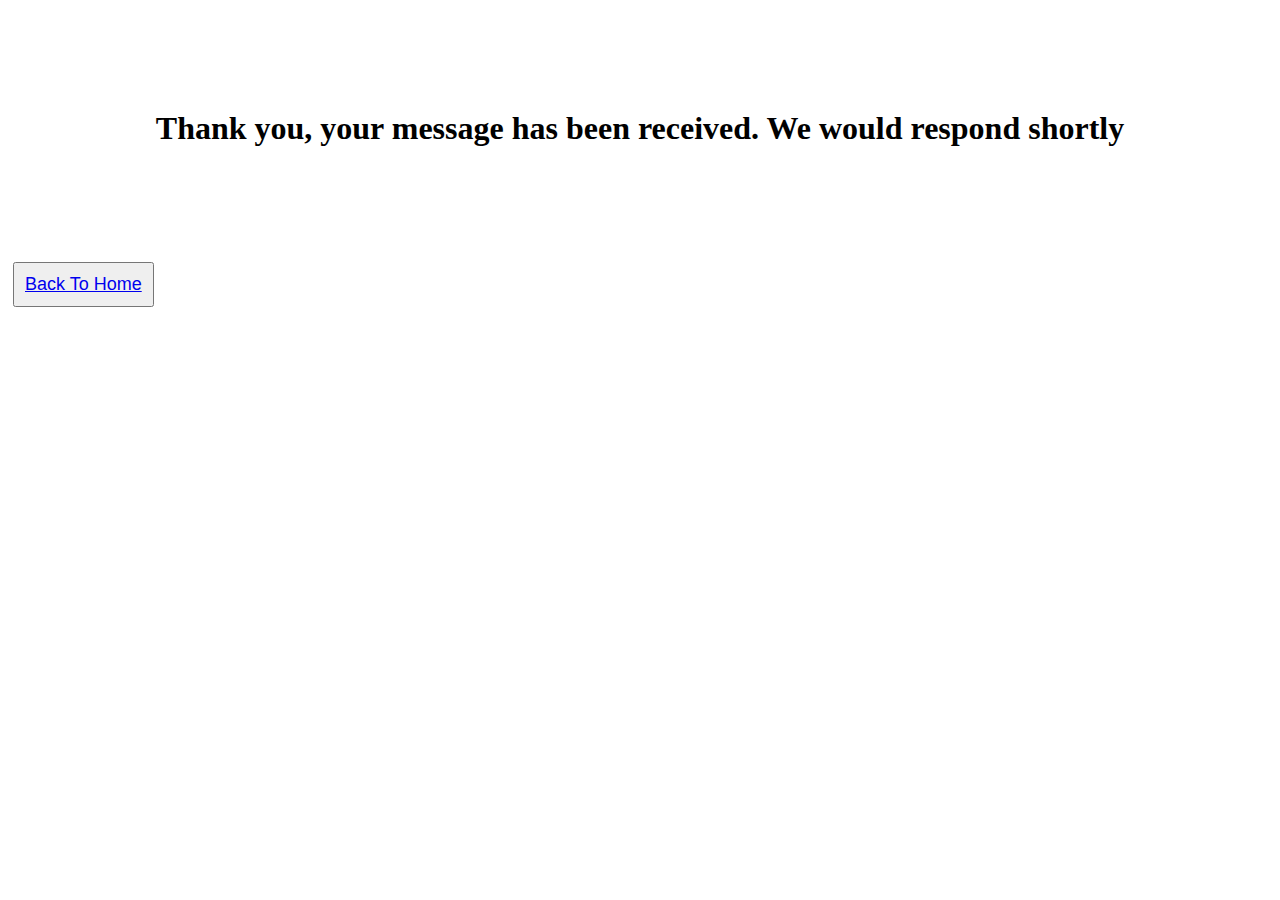
<file: bye.html>
<!DOCTYPE html>
<html lang="en">
<head>
    <meta charset="UTF-8">
    <meta name="viewport" content="width=device-width, initial-scale=1.0">
    <title>Document</title>
</head>
<body>
    <h1 style="padding: 80px; margin: 30px; text-align: center;">Thank you, your message has been received. We would respond shortly</h1>
    <button style="padding: 10px; font-size: 18px; margin: 5px; justify-content: center; align-items: center; text-align: center;"><a href="index.html">Back To Home</a></button>
</body>
</html>
</file>
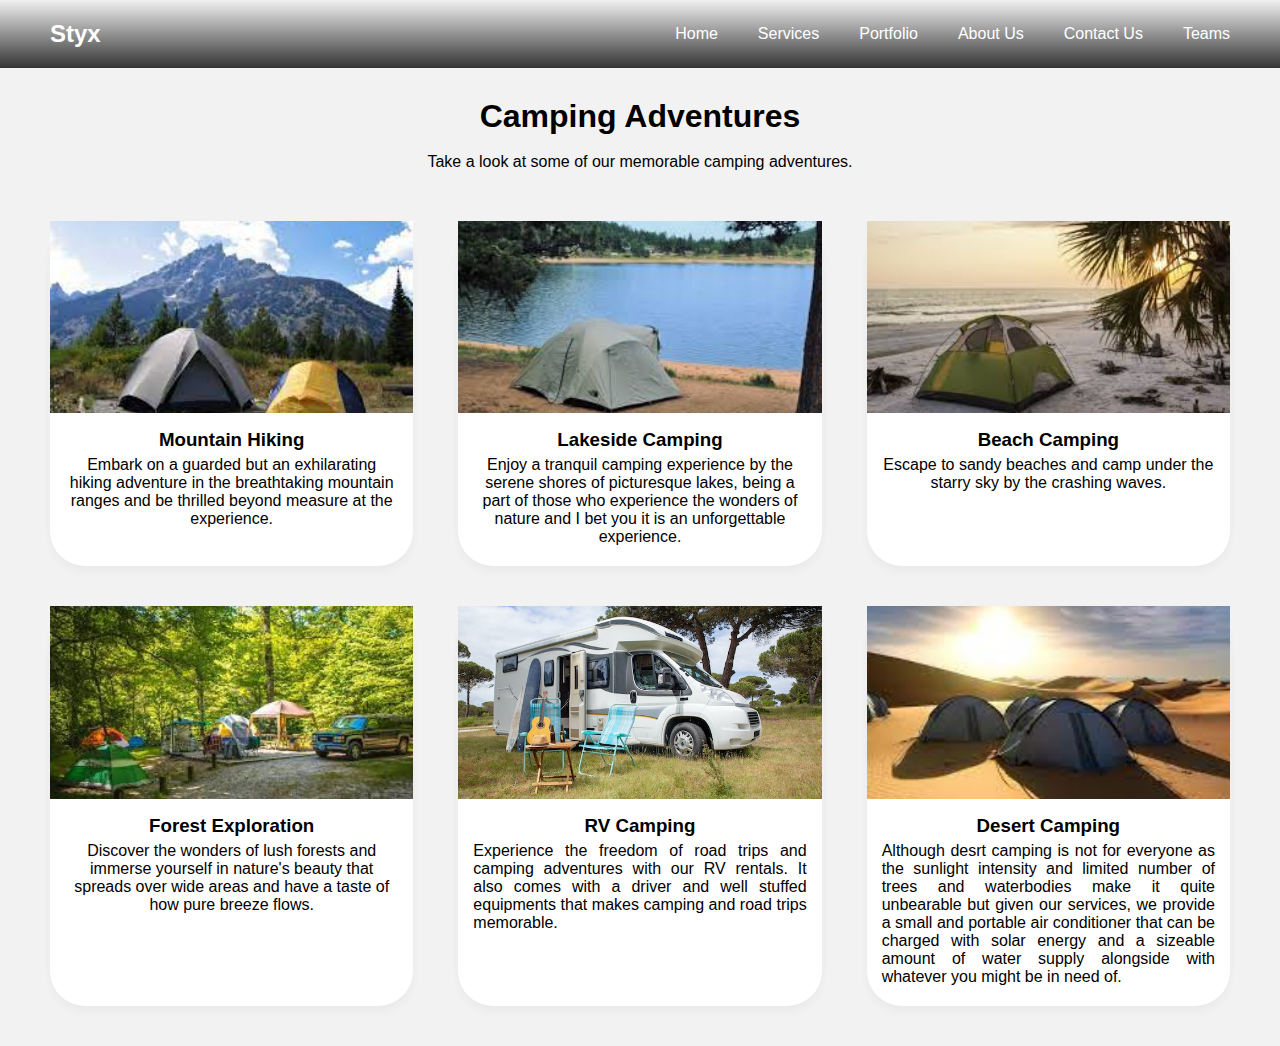
<file: portfolio.html>
<!DOCTYPE html>
<html lang="en">
<head>
    <meta charset="UTF-8">
    <meta name="viewport" content="width=device-width, initial-scale=1.0">
    <title>Our Portfolio</title>
    <link rel="stylesheet" href="assets/css/style.css">
</head>
<body>
  <header>
    <nav class="navbar">
      <h2 class="logo"><a href="#">Styx</a></h2>
      <input type="checkbox" id="menu-toggler">
      <label for="menu-toggler" id="hamburger-btn">
        <svg xmlns="http://www.w3.org/2000/svg" viewBox="0 0 24 24" fill="white" width="24px" height="24px">
          <path d="M0 0h24v24H0z" fill="none"/>
          <path d="M3 18h18v-2H3v2zm0-5h18V11H3v2zm0-7v2h18V6H3z"/>
        </svg>
      </label>
      <ul class="all-links">
        <li><a href="index.html">Home</a></li>
        <li><a href="services.html">Services</a></li>
        <li><a href="portfolio.html">Portfolio</a></li>
        <li><a href="index.html">About Us</a></li>
        <li><a href="index.html">Contact Us</a></li>
        <li><a href="teams.html">Teams</a></li>
      </ul>
    </nav>
  </header>
    <section class="portfolio" id="portfolio">
        <h2>Camping Adventures</h2>
        <p>Take a look at some of our memorable camping adventures.</p>
        <ul class="cards">
          <li class="card">
            <img src="assets/images/download (10).jpg" alt="img">
            <h3>Mountain Hiking</h3>
            <p>Embark on a guarded but an exhilarating hiking adventure in the breathtaking mountain ranges and be thrilled beyond measure at the experience.</p>
          </li>
          <li class="card">
            <img src="assets/images/images (3).jpg" alt="img">
            <h3>Lakeside Camping</h3>
            <p>Enjoy a tranquil camping experience by the serene shores of picturesque lakes, being a part of those who experience the wonders of nature and I bet you it is an unforgettable experience.</p>
          </li>
          <li class="card">
            <img src="assets/images/images (5).jpg" alt="img">
            <h3>Beach Camping</h3>
            <p>Escape to sandy beaches and camp under the starry sky by the crashing waves.</p>
          </li>
          <li class="card">
            <img src="assets/images/download (12).jpg" alt="img">
            <h3>Forest Exploration</h3>
            <p>Discover the wonders of lush forests and immerse yourself in nature's beauty that spreads over wide areas and have a taste of how pure breeze flows.</p>
          </li>
          <li class="card">
            <img src="assets/images/camping-5.jpg" alt="img">
            <h3>RV Camping</h3>
            <p style="text-align: justify;">Experience the freedom of road trips and camping adventures with our RV rentals. It also comes with a driver and well stuffed equipments that makes camping and road trips memorable.</p>
          </li>
          <li class="card">
            <img src="assets/images/images (2).jpg" alt="img">
            <h3>Desert Camping</h3>
            <p style="text-align: justify;" >Although desrt camping is not for everyone as the sunlight intensity and limited number of trees and waterbodies make it quite unbearable but given our services, we provide a small and portable air conditioner that can be charged with solar energy and a sizeable amount  of water supply alongside with whatever you might be in need of. </p>
          </li>
        </ul>
      </section>
    
</body>
</html>
</file>
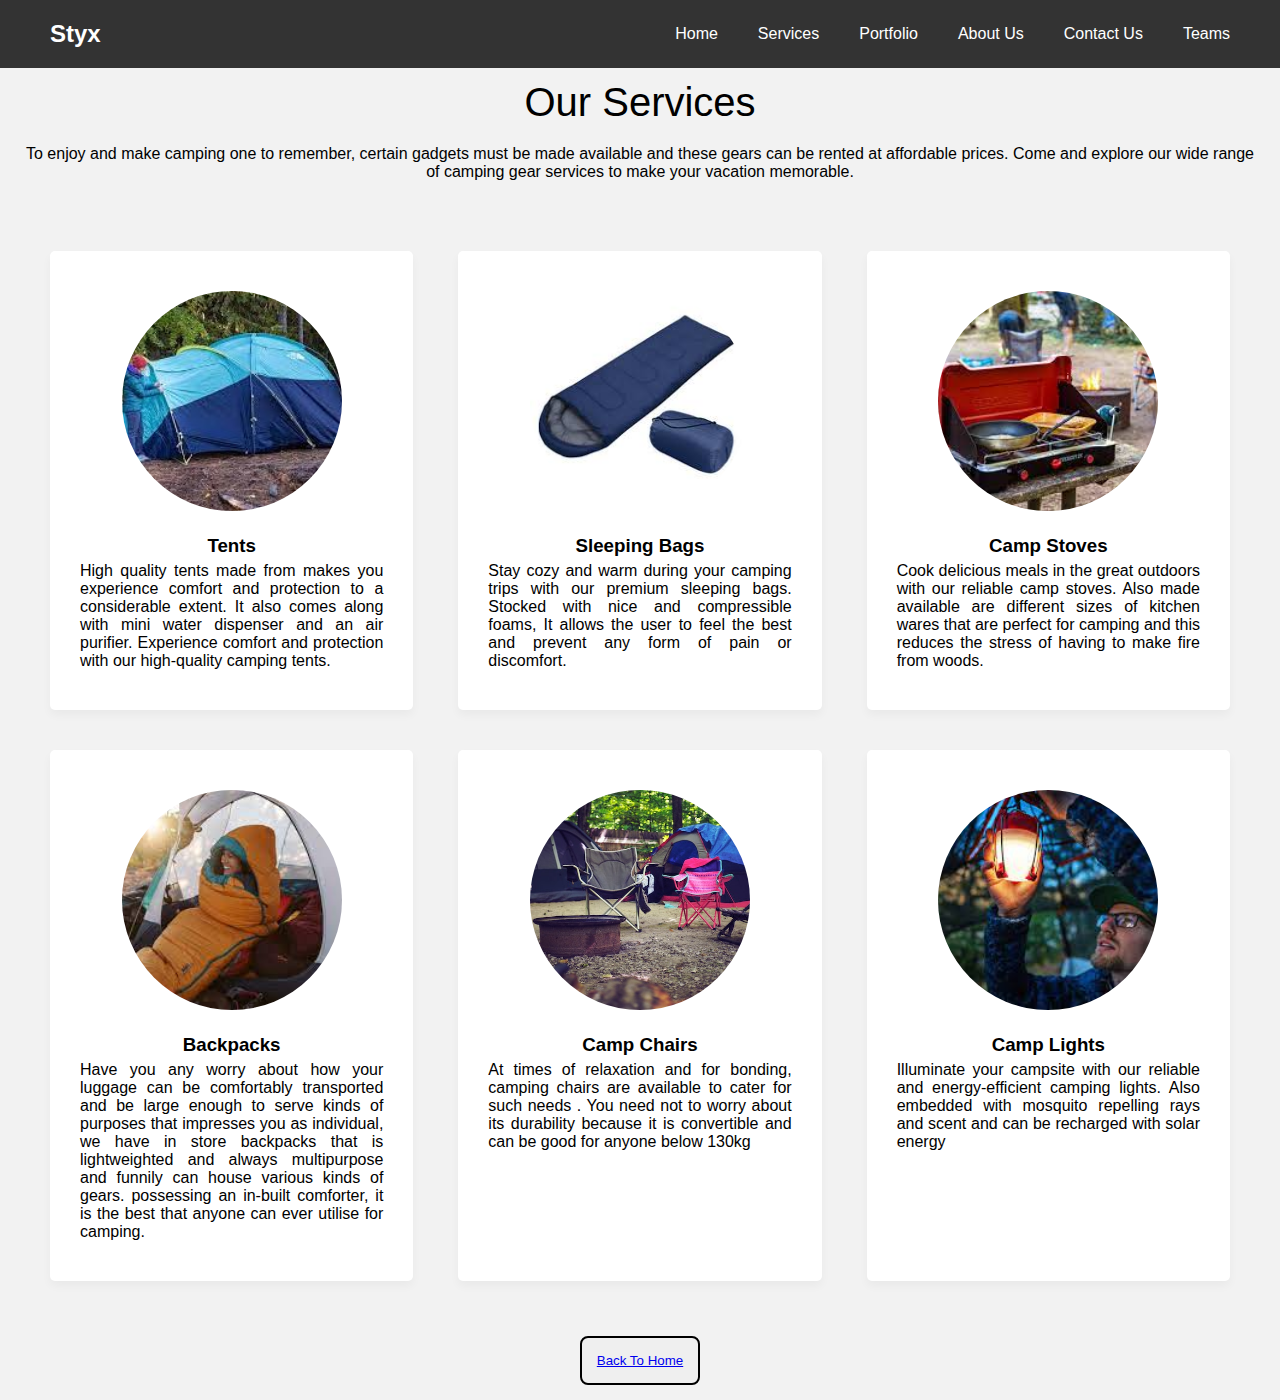
<file: services.html>
<!DOCTYPE html>
<html lang="en">
<head>
    <meta charset="UTF-8">
    <meta name="viewport" content="width=device-width, initial-scale=1.0">
    <title>Camping Services</title>
    <link rel="stylesheet" href="assets/css/dubby.css">
</head>
<body>
  <header>
    <nav class="navbar">
      <h2 class="logo"><a href="#">Styx</a></h2>
      <input type="checkbox" id="menu-toggler">
      <label for="menu-toggler" id="hamburger-btn">
        <svg xmlns="http://www.w3.org/2000/svg" viewBox="0 0 24 24" fill="white" width="24px" height="24px">
          <path d="M0 0h24v24H0z" fill="none"/>
          <path d="M3 18h18v-2H3v2zm0-5h18V11H3v2zm0-7v2h18V6H3z"/>
        </svg>
      </label>
      <ul class="all-links">
        <li><a href="index.html">Home</a></li>
        <li><a href="services.html">Services</a></li>
        <li><a href="portfolio.html">Portfolio</a></li>
        <li><a href="index.html">About Us</a></li>
        <li><a href="index.html">Contact Us</a></li>
        <li><a href="teams.html">Teams</a></li>
      </ul>
    </nav>
</header>
      <section class="services" id="services">
        <h2 style="font-size: 40px; font-weight:400;">Our Services</h2>
        <p style="margin: 20px; text-align: center;">To enjoy and make camping one to remember, certain gadgets must be made available and these gears can be rented at affordable prices. Come and explore our wide range of camping gear services to make your vacation memorable.</p>
       <ul class="cards">
          <li class="card">
            <img src="assets/images/download.jpg" alt="img">
            <h3>Tents</h3>
            <p style="text-align: justify;">High quality tents made from makes you experience comfort and protection to a considerable extent. It also comes along with mini water dispenser and an air purifier. Experience comfort and protection with our high-quality camping tents.</p>
          </li>
          <li class="card">
             <img src="assets/images/download (9).jpg" alt="img">
             <h3>Sleeping Bags</h3>
             <p style="text-align: justify;">Stay cozy and warm during your camping trips with our premium sleeping bags. Stocked with nice and compressible foams, It allows the user to feel the best and prevent any form of pain or discomfort. </p>
          </li>
          <li class="card">
            <img src="assets/images/download (5).jpg" alt="img">
            <h3>Camp Stoves</h3>
            <p style="text-align: justify;">Cook delicious meals in the great outdoors with our reliable camp stoves. Also made available are different sizes of kitchen wares that are perfect for camping and this reduces the stress of having to make fire from woods.</p>
          </li>
         <li class="card">
            <img src="assets/images/download (8).jpg" alt="img">
            <h3>Backpacks</h3>
            <p style="text-align: justify;"> Have you any worry about how  your luggage can be comfortably transported and be large enough to serve kinds of purposes that impresses you as individual, we have in store backpacks that is lightweighted and always multipurpose and funnily can house various kinds of gears. possessing an in-built comforter, it is the best that anyone can ever utilise for camping.</p>
          </li>
         <li class="card">
           <img src="assets/images/chair.jpg" alt="img">
            <h3>Camp Chairs</h3>
           <p style="text-align: justify;">At times of relaxation and for bonding, camping chairs are available to cater for such needs . You need not to worry about its durability because it is convertible and can be good for anyone below 130kg</p>
         </li>
         <li class="card">
           <img src="assets/images/download (3).jpg" alt="img">
           <h3>Camp Lights</h3>
           <p style="text-align: justify;">Illuminate your campsite with our reliable and energy-efficient camping lights. Also embedded with mosquito repelling rays and scent and can be recharged with solar energy</p>
         </li>
        </ul>
        <button style="padding: 15px; margin: 15px; border: 2px solid black;
        border-radius: 8px; list-style: none; text-decoration: none; list-style-type: none;"><a href="index.html">Back To Home</a></button>
    </section>
</body>
</html>
</file>
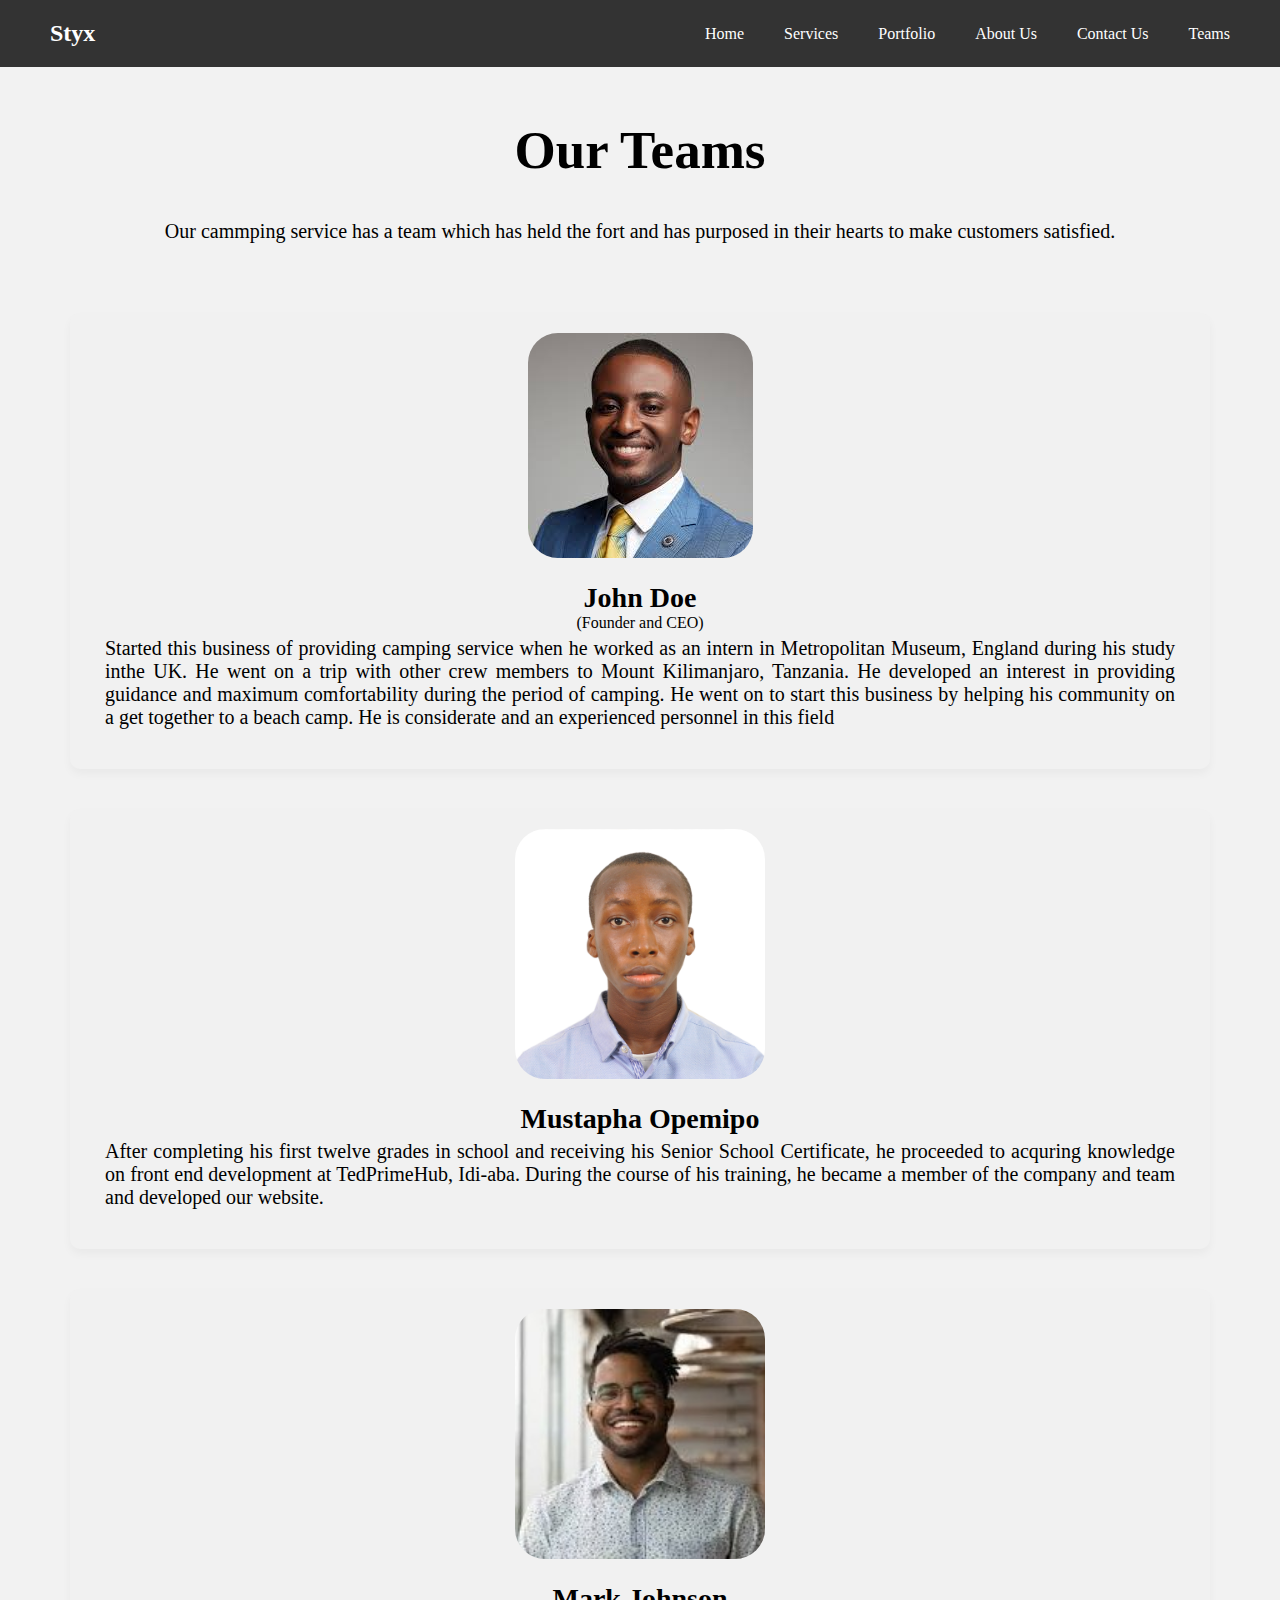
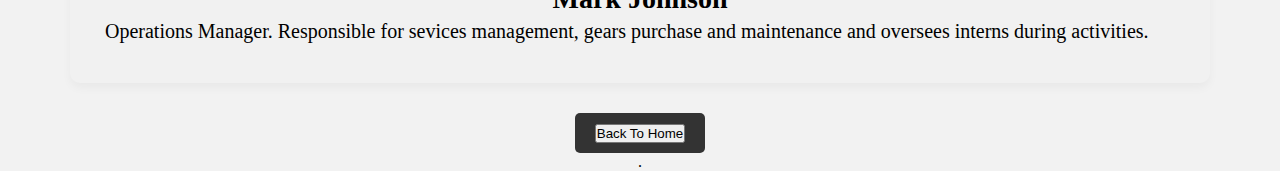
<file: teams.html>
<!DOCTYPE html>
<html lang="en">
<head>
    <meta charset="UTF-8">
    <meta name="viewport" content="width=device-width, initial-scale=1.0">
    <title>Camping teams</title>
    <link rel="stylesheet" href="assets/css/case.css">
</head>
<body>
 <header>
   <nav class="navbar">
     <h2 class="logo"><a href="#">Styx</a></h2>
     <input type="checkbox" id="menu-toggler">
     <label for="menu-toggler" id="hamburger-btn">
       <svg xmlns="http://www.w3.org/2000/svg" viewBox="0 0 24 24" fill="white" width="24px" height="24px">
         <path d="M0 0h24v24H0z" fill="none"/>
         <path d="M3 18h18v-2H3v2zm0-5h18V11H3v2zm0-7v2h18V6H3z"/>
       </svg>
     </label>
     <ul class="all-links">
       <li><a href="index.html">Home</a></li>
       <li><a href="services.html">Services</a></li>
       <li><a href="portfolio.html">Portfolio</a></li>
       <li><a href="index.html">About Us</a></li>
       <li><a href="index.html">Contact Us</a></li>
       <li><a href="teams.html">Teams</a></li>
     </ul>
   </nav>
 </header>
 <section class="teams" id="teams">
     <h2 style="font-size: 53px; text-align: center; padding: 40px;">Our Teams</h2>
      <p style="font-size: 20px; text-align: center;">Our cammping service has a team which has held the fort and has purposed in their hearts to make customers satisfied.</p>
     <ul class="cards">
        <li class="card">
           <img src="assets/images/profile5.jpg" alt="" style="margin: 20px; border-radius: 30px;">
           <h3 style="font-size: 28px;">John Doe</h3>(Founder and CEO)
           <P style="font-size: 20px;">Started this business of providing camping service when he worked as an intern in Metropolitan Museum, England during his study inthe UK. He went on a trip with other crew members to Mount Kilimanjaro, Tanzania. He developed an interest in providing guidance and maximum comfortability during the period of camping. He went on to start this business by helping his community on a get together to a beach camp. He is considerate and an experienced personnel in this field   </P>
        </li>
        <li class="card">
           <img src="assets/images/yyu.jpg" alt="" height="250px" width="250px" style="margin: 20px; border-radius: 30px;" border-radius: 30px;" >
           <h3 style="font-size: 28px;">Mustapha Opemipo</h3>
           <p style=" font-size: 20px;">After completing his first twelve grades in school and receiving his Senior School Certificate, he proceeded to acquring knowledge on front end development at TedPrimeHub, Idi-aba. During the course of his training, he became a member of the company and team and developed our website. </p>
        </li>
        <li class="card">
          <img src="assets/images/profile3.jpg" alt="" height="250px" width="250px" style="margin: 20px; border-radius: 30px;">
          <h3 style="font-size: 28px;">Mark Johnson</h3>
          <p style=" font-size: 20px;">Operations Manager. Responsible for sevices management, gears purchase and maintenance and oversees interns during activities. </p>
        </li>
     </ul>
     <div class="button-area">
      <button type="submit">Back To Home</button>

     </div>
     .
 </section>
</body>
</html>
</file>
<file: assets/css/style.css>
* {
    margin: 0;
    padding: 0;
    box-sizing: border-box;
    font-family: sans-serif;
  }
  html {
    scroll-behavior: smooth;
  }
  body {
    background: #f2f2f2;
  }
  header {
    position: fixed;
    top: 0;
    left: 0;
    z-index: 5;
    width: 100%;
    display: flex;
    justify-content: center;
    background: linear-gradient(#f1f1f1,#333);
  }
  .navbar {
    display: flex;
    padding: 0 10px;
    max-width: 1200px;
    width: 100%;
    align-items: center;
    justify-content: space-between;
  }
  .navbar input#menu-toggler {
    display: none;
  }
  .navbar #hamburger-btn {
    cursor: pointer;
    display: none;
  }
  .navbar .all-links {
    display: flex;
    align-items: center;
  }
  .navbar .all-links li {
    position: relative;
    list-style: none;
  }
  .navbar .logo a {
    display: flex;
    align-items: center;
    margin-left: 0;
  }
  header a, footer a {
    margin-left: 40px;
    text-decoration: none;
    color: #fff;
    height: 100%;
    padding: 20px 0;
    display: inline-block;
  }
  header a:hover, footer a:hover {
    color: #ddd;
  }
  .homepage {
    height: 100vh;
    width: 100%;
    position: relative;
    background: url(/assets/images/camping-5.jpg);
    background-position: center 65%;
    background-size: cover;
    background-attachment: fixed;
  }
  .homepage::before {
    content: "";
    position: absolute;
    left: 0;
    top: 0;
    height: 100%;
    width: 100%;
    background: rgba(0, 0, 0, 0.2);
  }
  .homepage .content {
    display: flex;
    height: 85%;
    z-index: 3;
    align-items: center;
    justify-content: center;
    flex-direction: column;
  }
  .homepage .content h1 {
    font-size: 60px;
    font-weight: 700;
    margin-bottom: 10px;
  }
  .homepage .content .text {
    margin-bottom: 50px;
    color: #fff;
    font-size: 20px;
    text-align: center;
    text-shadow: 0px 0px 10px rgba(0, 0, 0, 0.3);
  }
  .content a {
    color: #000;
    display: block;
    text-transform: uppercase;
    font-size: 18px;
    margin: 0 10px;
    padding: 10px 30px;
    border-radius: 5px;
    background: #fff;
    border: 2px solid #fff;
    transition: 0.4s ease;
    box-shadow: 0 10px 20px rgba(0, 0, 0, 0.3);
    text-decoration: none;
  }
  .content a:hover {
    color: #fff;
    background: rgba(255,255,255,0.3);
  }
  section {
    display: flex;
    align-items: center;
    flex-direction: column;
    padding: 80px 0 0;
  }
  section h2 {
    font-size: 2rem;
      padding: 18px;
  }
  section > p {
    text-align: center;
  }
  section .cards {
    display: flex;
    flex-wrap: wrap;
    max-width: 1200px;
    margin-top: 50px;
    padding: 0 10px;
    justify-content: space-between;
  }
  section.about {
    margin: 0 auto;
    max-width: 1200px;
  }
  .about .company-info {
    margin-top: 20px;
    background-color:#bBB;
    border-radius: 10px;
  }
  .about h3 {
    margin: 10px;
    text-align: center;
    font-size: 23px;
  }
  .about p {
    display: flex;
    margin: 25px;
  }
  .about .team {
    text-align: left;
    width: 100%;
    border:1px solid black;
    padding: 23px;
    margin:10px;
  }
  .about .team ul {
    padding: 20px;
    border: 1px solid black;
  }
  section .cards .card {
    background: #fff;
    padding: 40px 15px;
    list-style: none;
    border-radius: 35px;
    box-shadow: 0px 5px 10px rgba(0, 0, 0, 0.04);
    margin-bottom: 40px;
    width: calc(100% / 3 - 30px);
    text-align: center;
  }
  .portfolio .cards .card {
    padding: 0 0 20px;
  }
  .portfolio button{
    margin-top: 10px;
    padding: 10px 20px;
    font-size: 17px;
    color: #d1d1d1;
    text-decoration: none;
    border: none;
    cursor: pointer;
    border-radius: 5px;
    background: #bBB;
    transition: 0.2s ease;
    }
  .services .card img {
    width: 120px;
    height: 120px;
    margin-bottom: 20px;
    border-radius: 100%;
    object-fit: cover;
  }
  .portfolio .card img {
    width: 100%;
    padding-bottom: 12px;
    aspect-ratio: 16 / 9;
    object-fit: cover;
    border-radius: 0px;
  }
  .cards .card p {
    padding: 0 15px;
    margin-top: 5px;
  }
  .about .row {
    padding: 0 10px;
  }
  .contact .row {
    margin: 60px 0 90px;
    display: flex;
    max-width: 1200px;
    width: 100%;
    align-items: center;
    justify-content: space-between;
  }
  .contact .row .col {
    padding: 0 10px;
    width: calc(100% / 2 - 50px);
  }
  .contact .col p {
    margin-bottom: 10px;
  }
  .contact .col p i {
    color: #7a7a7a;
    margin-right: 10px;
  }
  .contact form input {
    height: 45px;
    margin-bottom: 20px;
    border-radius: 10px;
    padding: 8px;
    width: 100%;
    font-size: 16px;
    outline: none;
    border: 1px solid #bfbfbf;
  }
  .contact form textarea {
    padding: 10px;
    border-radius: 10px;
    width: 100%;
    font-size: 16px;
    height: 150px;
    outline: none;
    resize: vertical;
    border: 1px solid #bfbfbf;
  }
.contact .right form .textarea textarea{
    padding-top: 10px;
    resize: none;
  }
  .contact .right form .button-area {
    display: flex;
    align-items: center;
  }
  .right form .button-area button{
    color: #fff;
    display: block;
    width: 160px!important;
    height: 40px;
    outline: none;
    font-size: 18px;
    font-weight: 500;
    border-radius: 6px;
    cursor: pointer;
    flex-wrap: nowrap;
    background: black;
    border: 2px solid ;
    transition: all 0.3s ease;
  }
  .right form .button-area button:hover{
    color: crimson;
    background: none;
  }
  .contact .row {
    margin: 60px 0 90px;
    display: flex;
    max-width: 1200px;
    width: 100%;
    align-items: center;
    justify-content: space-between;
  }
  .contact .row .col {
    padding: 0 10px;
    width: calc(100% / 2 - 50px);
  }
  .contact .col p {
    margin-bottom: 10px;
  }
  .contact .col p i {
    color: #7a7a7a;
    margin-right: 10px;
  }
  .contact form input {
    height: 45px;
    margin-bottom: 20px;
    border-radius: 10px;
    padding: 8px;
    width: 100%;
    font-size: 16px;
    outline: none;
    border: 1px solid #bfbfbf;
  }
  .contact form textarea {
    padding: 10px;
    border-radius: 10px;
    width: 100%;
    font-size: 16px;
    height: 150px;
    outline: none;
    resize: vertical;
    border: 1px solid #bfbfbf;
  }
  .contact form button {
    margin-top: 10px;
    padding: 10px 20px;
    font-size: 17px;
    color: black;
    border: none;
    cursor: pointer;
    border-radius: 13px;
    background-color: grey;
    transition: 0.2s ease;
  }
  .contact form{
    background: #525252;
  }
  .contact form button{
    margin-top: 10px;
    padding: 10px 20px;
    font-size: 17px;
    text-decoration: none;
    list-style: none;
    color: #fff;
    border: none;
    cursor: pointer;
    border-radius: 5px;
    background: #fff;
    transition: 0.2s ease;
  }
  .contact form button:hover {
    background: #fff;
  }
  footer {
    width: 100%;
    display: flex;
    justify-content: center;
    background: #000;
    padding: 20px 0;
  }
  footer div {
    padding: 0 10px;
    max-width: 1200px;
    width: 100%;
    display: flex;
    justify-content: space-between;
  }
  footer span {
    color: #fff;
  }
  footer a {
    padding: 0;
  }
  @media screen and (max-width: 860px) {
    .navbar .all-links {
      position: fixed;
      left: -100%;
      width: 300px;
      display: block;
      height: 100vh;
      top: 75px;
      background: #333;
      transition: left 0.3s ease;
    }
    .navbar #menu-toggler:checked~.all-links {
      left: 0;
    }
    .navbar .all-links li {
      font-size: 18px;
    }
    .navbar #hamburger-btn {
      display: block;
    }
    section > p {
      text-align: center;
    }
    section .cards .card {
      width: calc(100% / 2 - 15px);
      margin-bottom: 30px;
    }
    .homepage .content h1 {
      font-size: 40px;
      font-weight: 700;
      margin-bottom: 10px;
    }
    .homepage .content .text {
      font-size: 17px;
    }
    .content {
      font-size: 17px;
      padding: 29px 20px;
      width:80%
    }
    .contact .row {
      flex-direction: column;
    }
    .contact .row .col {
      width: 100%;
    }
    .contact .row .col:last-child {
      margin-top: 40px;
    }
    footer a {
      height: 0;
    }
  }
  @media screen and (max-width: 560px) {
    section .cards .card {
      width: 80%;
      margin-bottom: 30px;
    }
   }
</file>
<file: assets/css/dubby.css>
* {
    margin: 0;
    padding: 0;
    box-sizing: border-box;
    font-family:sans-serif;
  }
  html {
    scroll-behavior: smooth;
  }
  body {
    background: #f2f2f2;
  }
  header {
    position: fixed;
    top: 0;
    left: 0;
    z-index: 5;
    width: 100%;
    display: flex;
    justify-content: center;
    background: #333;
  }
  .navbar {
    display: flex;
    padding: 0 10px;
    max-width: 1200px;
    width: 100%;
    align-items: center;
    justify-content: space-between;
  }
  .navbar input#menu-toggler {
    display: none;
  }
  .navbar #hamburger-btn {
    cursor: pointer;
    display: none;
  }
  .navbar .all-links {
    display: flex;
    align-items: center;
  }
  .navbar .all-links li {
    position: relative;
    list-style: none;
  }
  .navbar .logo a {
    display: flex;
    align-items: center;
    margin-left: 0;
  }
  header a, footer a {
    margin-left: 40px;
    text-decoration: none;
    color: #fff;
    height: 100%;
    padding: 20px 0;
    display: inline-block;
  }
  header a:hover, footer a:hover {
    color: #ddd;
  }
  .homepage {
    height: 100vh;
    width: 100%;
    position: relative;
    background: url("images/home-bg.jpg");
    background-position: center 65%;
    background-size: cover;
    background-attachment: fixed;
  }
  .homepage::before {
    content: "";
    position: absolute;
    left: 0;
    top: 0;
    height: 100%;
    width: 100%;
    background: rgba(0, 0, 0, 0.2);
  }
  .homepage .content {
    display: flex;
    height: 85%;
    z-index: 3;
    align-items: center;
    justify-content: center;
    flex-direction: column;
  }
  .homepage .content h1 {
    font-size: 60px;
    font-weight: 700;
    margin-bottom: 10px;
  }
  .homepage .content .text {
    margin-bottom: 50px;
    color: #fff;
    font-size: 20px;
    text-align: center;
    text-shadow: 0px 0px 10px rgba(0, 0, 0, 0.3);
  }
  .content a {
    color: #000;
    display: block;
    text-transform: uppercase;
    font-size: 18px;
    margin: 0 10px;
    padding: 10px 30px;
    border-radius: 5px;
    background: #fff;
    border: 2px solid #fff;
    transition: 0.4s ease;
    box-shadow: 0 10px 20px rgba(0, 0, 0, 0.3);
    text-decoration: none;
  }
  .content a:hover {
    color: #fff;
    background: rgba(255,255,255,0.3);
  }
  section {
    display: flex;
    align-items: center;
    flex-direction: column;
    padding: 80px 0 0;
  }
  section h2 {
    font-size: 2rem;
  }
  section > p {
    text-align: center;
  }
  section .cards {
    display: flex;
    flex-wrap: wrap;
    max-width: 1200px;
    margin-top: 50px;
    padding: 0 10px;
    justify-content: space-between;
  }
  section.about {
    margin: 20px auto;
    padding: 20px;
    max-width: 1200px;
  }
  .about .company-info {
    margin-top: 30px;
  }
  .about h3 {
    margin: 30px 0 10px;
  }
  .about .team {
    text-align: left;
    width: 100%;
  }
  .about .team ul {
    padding-left: 20px;
  }
  section .cards .card {
    background: #fff;
    padding: 40px 15px;
    list-style: none;
    border-radius: 5px;
    box-shadow: 0px 5px 10px rgba(0, 0, 0, 0.04);
    margin-bottom: 40px;
    width: calc(100% / 3 - 30px);
    text-align: center;
  }
  .portfolio .cards .card {
    padding: 0 0 20px;
  }
  .services .card img {
    width: 220px;
    height: 220px;
    margin-bottom: 20px;
    border-radius: 100%;
    object-fit: cover;
  }
  .portfolio .card img {
    width: 100%;
    padding-bottom: 10px;
    aspect-ratio: 16 / 9;
    object-fit: cover;
    border-radius: 7px;
  }
  .cards .card p {
    padding: 0 15px;
    margin-top: 5px;
  }
  .about .row {
    padding: 0 10px;
  }
  .contact .row {
    margin: 60px 0 90px;
    display: flex;
    max-width: 1200px;
    width: 100%;
    align-items: center;
    justify-content: space-between;
  }
  .contact .row .col {
    padding: 0 10px;
    width: calc(100% / 2 - 50px);
  }
  .contact .col p {
    margin-bottom: 10px;
  }
  .contact .col p i {
    color: #7a7a7a;
    margin-right: 10px;
  }
  .contact form input {
    height: 45px;
    margin-bottom: 20px;
    padding: 10px;
    width: 100%;
    font-size: 16px;
    outline: none;
    border: 1px solid #bfbfbf;
  }
  .contact form textarea {
    padding: 10px;
    width: 100%;
    font-size: 16px;
    height: 150px;
    outline: none;
    resize: vertical;
    border: 1px solid #bfbfbf;
  }
  .contact form button {
    margin-top: 10px;
    padding: 10px 20px;
    font-size: 17px;
    color: #fff;
    border: none;
    cursor: pointer;
    border-radius: 5px;
    background: #333;
    transition: 0.2s ease;
  }
  .contact form button:hover {
    background: #525252;
  }
  footer {
    width: 100%;
    display: flex;
    justify-content: center;
    background: #000;
    padding: 20px 0;
  }
  footer div {
    padding: 0 10px;
    max-width: 1200px;
    width: 100%;
    display: flex;
    justify-content: space-between;
  }
  footer span {
    color: #fff;
  }
  footer a {
    padding: 0;
  }
  @media screen and (max-width: 860px) {
    .navbar .all-links {
      position: fixed;
      left: -100%;
      width: 300px;
      display: block;
      height: 100vh;
      top: 75px;
      background: #333;
      transition: left 0.3s ease;
    }
    .navbar #menu-toggler:checked~.all-links {
      left: 0;
    }
    .navbar .all-links li {
      font-size: 18px;
    }
    .navbar #hamburger-btn {
      display: block;
    }
    section > p {
      text-align: center;
    }
    section .cards .card {
      width: calc(100% / 2 - 15px);
      margin-bottom: 30px;
    }
    .homepage .content h1 {
      font-size: 40px;
      font-weight: 700;
      margin-bottom: 10px;
    }
    .homepage .content .text {
      font-size: 17px;
    }
    .content a {
      font-size: 17px;
      padding: 9px 20px;
    }
    .contact .row {
      flex-direction: column;
    }
    .contact .row .col {
      width: 100%;
    }
    .contact .row .col:last-child {
      margin-top: 40px;
    }
    footer a {
      height: 0;
    }
  }
  @media screen and (max-width: 560px) {
    section .cards .card {
      width: 100%;
      margin-bottom: 30px;
    }
   }
</file>
<file: assets/css/case.css>
*{
    margin: 0;
    padding: 0;
    box-sizing: border-box;
}
section .cards .card {
    background: #f1f1f1;
    padding: 40px 15px;
    list-style: none;
    box-shadow: 0px 5px 10px rgba(0, 0, 0, 0.04);
    margin-bottom: 40px;
    text-align: center;
    width: calc(100% / 1 - 30px);
    border-radius: 10px;
}
.teams .cards .card {
    padding: 0 0 20px;
    margin: 20px;
    width: 100%;
}
.cards .card p{
    margin: 20px;
    text-align: justify;
}
.teams .button-area {
    margin-top: 10px;
    padding: 10px 20px;
    font-size: 17px;
    color: #222;
    border: none;
    cursor: pointer;
    border-radius: 5px;
    background: #333;
    transition: 0.2s ease;
    text-decoration: none;
    align-items: center;
}
html {
  scroll-behavior: smooth;
}
body {
  background: #f2f2f2;
}
header {
  position: fixed;
  top: 0;
  left: 0;
  z-index: 5;
  width: 100%;
  display: flex;
  justify-content: center;
  background: #333;
}
.navbar {
  display: flex;
  padding: 0 10px;
  max-width: 1200px;
  width: 100%;
  align-items: center;
  justify-content: space-between;
}
.navbar input#menu-toggler {
  display: none;
}
.navbar #hamburger-btn {
  cursor: pointer;
  display: none;
}
.navbar .all-links {
  display: flex;
  align-items: center;
}
.navbar .all-links li {
  position: relative;
  list-style: none;
}
.navbar .logo a {
  display: flex;
  align-items: center;
  margin-left: 0;
}
header a, footer a {
  margin-left: 40px;
  text-decoration: none;
  color: #fff;
  height: 100%;
  padding: 20px 0;
  display: inline-block;
}
header a:hover, footer a:hover {
  color: #ddd;
}
.homepage {
  height: 100vh;
  width: 100%;
  position: relative;
  background: url("images/home-bg.jpg");
  background-position: center 65%;
  background-size: cover;
  background-attachment: fixed;
}
.homepage::before {
  content: "";
  position: absolute;
  left: 0;
  top: 0;
  height: 100%;
  width: 100%;
  background: rgba(0, 0, 0, 0.2);
}
.homepage .content {
  display: flex;
  height: 85%;
  z-index: 3;
  align-items: center;
  justify-content: center;
  flex-direction: column;
}
.homepage .content h1 {
  font-size: 60px;
  font-weight: 700;
  margin-bottom: 10px;
}
.homepage .content .text {
  margin-bottom: 50px;
  color: #fff;
  font-size: 20px;
  text-align: center;
  text-shadow: 0px 0px 10px rgba(0, 0, 0, 0.3);
}
.content a {
  color: #000;
  display: block;
  text-transform: uppercase;
  font-size: 18px;
  margin: 0 10px;
  padding: 10px 30px;
  border-radius: 5px;
  background: #fff;
  border: 2px solid #fff;
  transition: 0.4s ease;
  box-shadow: 0 10px 20px rgba(0, 0, 0, 0.3);
  text-decoration: none;
}
.content a:hover {
  color: #fff;
  background: rgba(255,255,255,0.3);
}
section {
  display: flex;
  align-items: center;
  flex-direction: column;
  padding: 80px 0 0;
}
section h2 {
  font-size: 2rem;
}
section > p {
  text-align: center;
}
section .cards {
  display: flex;
  flex-wrap: wrap;
  max-width: 1200px;
  margin-top: 50px;
  padding: 0 10px;
  justify-content: space-between;
}
section.about {
  margin: 0 auto;
  max-width: 1200px;
}
.about .company-info {
  margin-top: 30px;
}
.about h3 {
  margin: 30px 0 10px;
}
.about .team {
  text-align: left;
  width: 100%;
}
.about .team ul {
  padding-left: 20px;
}
.services .card img {
  width: 120px;
  height: 120px;
  margin-bottom: 20px;
  border-radius: 100%;
  object-fit: cover;
}
.portfolio .card img {
  width: 100%;
  padding-bottom: 10px;
  aspect-ratio: 16 / 9;
  object-fit: cover;
  border-radius: 20px;
}
.cards .card p {
  padding: 0 15px;
  margin-top: 5px;
}
.about .row {
  padding: 0 10px;
}
.contact .row {
  margin: 60px 0 90px;
  display: flex;
  max-width: 1200px;
  width: 100%;
  align-items: center;
  justify-content: space-between;
}
.contact .row .col {
  padding: 0 10px;
  width: calc(100% / 2 - 50px);
}
.contact .col p {
  margin-bottom: 10px;
}
.contact .col p i {
  color: #7a7a7a;
  margin-right: 10px;
}
.contact form input {
  height: 45px;
  margin-bottom: 20px;
  padding: 10px;
  width: 100%;
  font-size: 16px;
  outline: none;
  border: 1px solid #bfbfbf;
}
.contact form textarea {
  padding: 10px;
  width: 100%;
  font-size: 16px;
  height: 150px;
  outline: none;
  resize: vertical;
  border: 1px solid #bfbfbf;
}
.contact form button {
  margin-top: 10px;
  padding: 10px 20px;
  font-size: 17px;
  color: #fff;
  border: none;
  cursor: pointer;
  border-radius: 5px;
  background: #333;
  transition: 0.2s ease;
}
.contact form button:hover {
  background: #525252;
}
footer {
  width: 100%;
  display: flex;
  justify-content: center;
  background: #000;
  padding: 20px 0;
}
footer div {
  padding: 0 10px;
  max-width: 1200px;
  width: 100%;
  display: flex;
  justify-content: space-between;
}
footer span {
  color: #fff;
}
footer a {
  padding: 0;
}
@media screen and (max-width: 860px) {
  .navbar .all-links {
    position: fixed;
    left: -100%;
    width: 300px;
    display: block;
    height: 100vh;
    top: 75px;
    background: #333;
    transition: left 0.3s ease;
  }
  .navbar #menu-toggler:checked~.all-links {
    left: 0;
  }
  .navbar .all-links li {
    font-size: 18px;
  }
  .navbar #hamburger-btn {
    display: block;
  }
  section > p {
    text-align: center;
  }
  section .cards .card {
    width: calc(100% / 2 - 15px);
    margin-bottom: 30px;
  }
  .homepage .content h1 {
    font-size: 40px;
    font-weight: 700;
    margin-bottom: 10px;
  }
  .homepage .content .text {
    font-size: 17px;
  }
  .content a {
    font-size: 17px;
    padding: 9px 20px;
  }
  .contact .row {
    flex-direction: column;
  }
  .contact .row .col {
    width: 100%;
  }
  .contact .row .col:last-child {
    margin-top: 40px;
  }
  footer a {
    height: 0;
  }
}
@media screen and (max-width: 560px) {
  section .cards .card {
    width: 100%;
    margin-bottom: 30px;
  }
}
</file>
